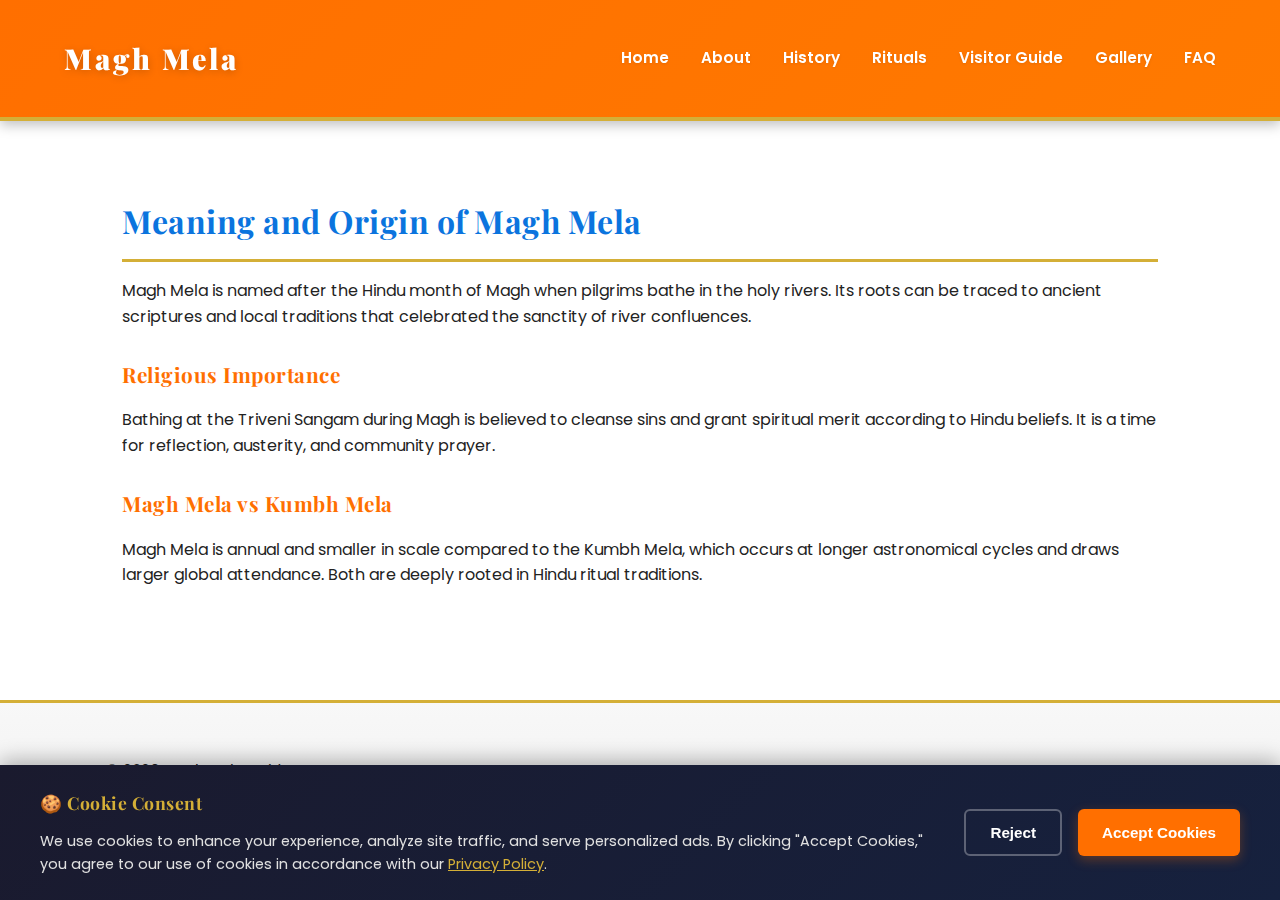
<file: about.html>
<!doctype html>
<html lang="en">
<head>
  <meta charset="utf-8">
  <meta name="viewport" content="width=device-width, initial-scale=1">
  <title>About Magh Mela  Meaning & Significance</title>
  <meta name="description" content="Meaning, origin, and religious importance of Magh Mela in Prayagraj.">
  <link rel="stylesheet" href="css/style.css">
  <!-- Google AdSense -->
  <script async src="https://pagead2.googlesyndication.com/pagead/js/adsbygoogle.js?client=ca-pub-7229253763671133"
     crossorigin="anonymous"></script>
</head>
<body>
  <header class="site-header">
    <div class="container header-inner">
      <h1 class="logo">Magh Mela</h1>
      <nav class="nav" id="nav">
        <a href="index.html">Home</a>
        <a href="about.html">About</a>
        <a href="history.html">History</a>
        <a href="rituals.html">Rituals</a>
        <a href="guide.html">Visitor Guide</a>
        <a href="gallery.html">Gallery</a>
        <a href="faq.html">FAQ</a>
      </nav>
      <button class="nav-toggle" id="nav-toggle" aria-label="Toggle navigation">☰</button>
    </div>
  </header>

  <main class="container">
    <article class="content">
      <h2>Meaning and Origin of Magh Mela</h2>
      <p>Magh Mela is named after the Hindu month of Magh when pilgrims bathe in the holy rivers. Its roots can be traced to ancient scriptures and local traditions that celebrated the sanctity of river confluences.</p>

      <h3>Religious Importance</h3>
      <p>Bathing at the Triveni Sangam during Magh is believed to cleanse sins and grant spiritual merit according to Hindu beliefs. It is a time for reflection, austerity, and community prayer.</p>

      <h3>Magh Mela vs Kumbh Mela</h3>
      <p>Magh Mela is annual and smaller in scale compared to the Kumbh Mela, which occurs at longer astronomical cycles and draws larger global attendance. Both are deeply rooted in Hindu ritual traditions.</p>
    </article>
  </main>

  <footer class="site-footer">
    <div class="container footer-inner">
      <div>© 2026 Magh Mela Guide.</div>
    </div>
  </footer>

  <!-- Cookie Consent Banner -->
  <div id="cookie-banner" class="cookie-banner">
    <div class="cookie-content">
      <div class="cookie-message">
        <h4>🍪 Cookie Consent</h4>
        <p>We use cookies to enhance your experience, analyze site traffic, and serve personalized ads. By clicking "Accept Cookies," you agree to our use of cookies in accordance with our <a href="privacy.html">Privacy Policy</a>.</p>
      </div>
      <div class="cookie-buttons">
        <button id="cookie-reject" class="cookie-btn cookie-reject-btn">Reject</button>
        <button id="cookie-accept" class="cookie-btn cookie-accept-btn">Accept Cookies</button>
      </div>
    </div>
  </div>

  <script src="js/main.js"></script>
</body>
</html>
</file>
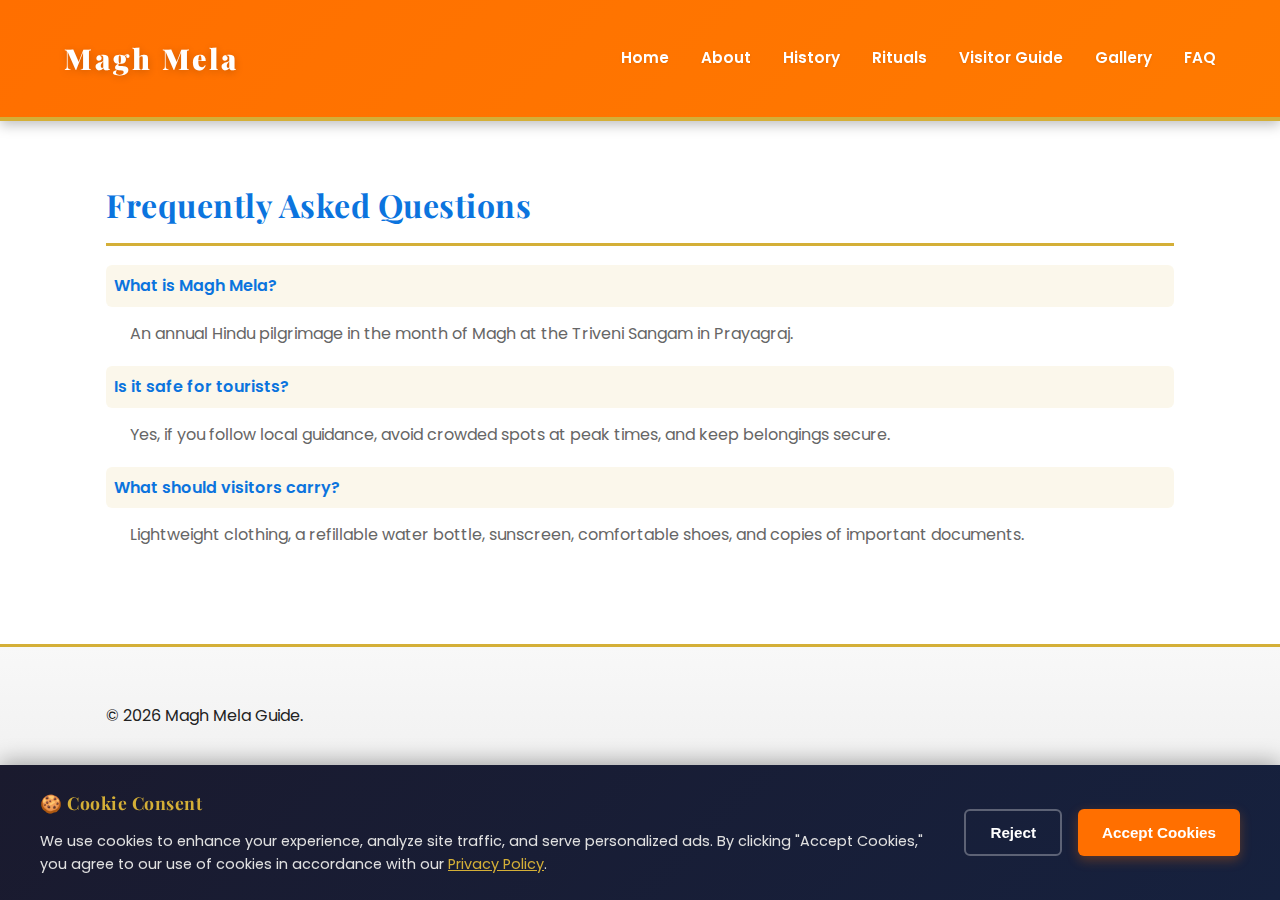
<file: faq.html>
<!doctype html>
<html lang="en">
<head>
  <meta charset="utf-8">
  <meta name="viewport" content="width=device-width, initial-scale=1">
  <title>FAQ  Magh Mela Visitor Questions</title>
  <meta name="description" content="Common questions about Magh Mela, safety, and preparations for visitors.">
  <link rel="stylesheet" href="css/style.css">
  <!-- Google AdSense -->
  <script async src="https://pagead2.googlesyndication.com/pagead/js/adsbygoogle.js?client=ca-pub-7229253763671133"
     crossorigin="anonymous"></script>
</head>
<body>
  <header class="site-header">
    <div class="container header-inner">
      <h1 class="logo">Magh Mela</h1>
      <nav class="nav" id="nav">
        <a href="index.html">Home</a>
        <a href="about.html">About</a>
        <a href="history.html">History</a>
        <a href="rituals.html">Rituals</a>
        <a href="guide.html">Visitor Guide</a>
        <a href="gallery.html">Gallery</a>
        <a href="faq.html">FAQ</a>
      </nav>
      <button class="nav-toggle" id="nav-toggle" aria-label="Toggle navigation">☰</button>
    </div>
  </header>

  <main class="container content">
    <h2>Frequently Asked Questions</h2>
    <dl>
      <dt>What is Magh Mela?</dt>
      <dd>An annual Hindu pilgrimage in the month of Magh at the Triveni Sangam in Prayagraj.</dd>

      <dt>Is it safe for tourists?</dt>
      <dd>Yes, if you follow local guidance, avoid crowded spots at peak times, and keep belongings secure.</dd>

      <dt>What should visitors carry?</dt>
      <dd>Lightweight clothing, a refillable water bottle, sunscreen, comfortable shoes, and copies of important documents.</dd>
    </dl>
  </main>

  <footer class="site-footer">
    <div class="container footer-inner">© 2026 Magh Mela Guide.</div>
  </footer>

  <!-- Cookie Consent Banner -->
  <div id="cookie-banner" class="cookie-banner">
    <div class="cookie-content">
      <div class="cookie-message">
        <h4>🍪 Cookie Consent</h4>
        <p>We use cookies to enhance your experience, analyze site traffic, and serve personalized ads. By clicking "Accept Cookies," you agree to our use of cookies in accordance with our <a href="privacy.html">Privacy Policy</a>.</p>
      </div>
      <div class="cookie-buttons">
        <button id="cookie-reject" class="cookie-btn cookie-reject-btn">Reject</button>
        <button id="cookie-accept" class="cookie-btn cookie-accept-btn">Accept Cookies</button>
      </div>
    </div>
  </div>

  <script src="js/main.js"></script>
</body>
</html>
</file>
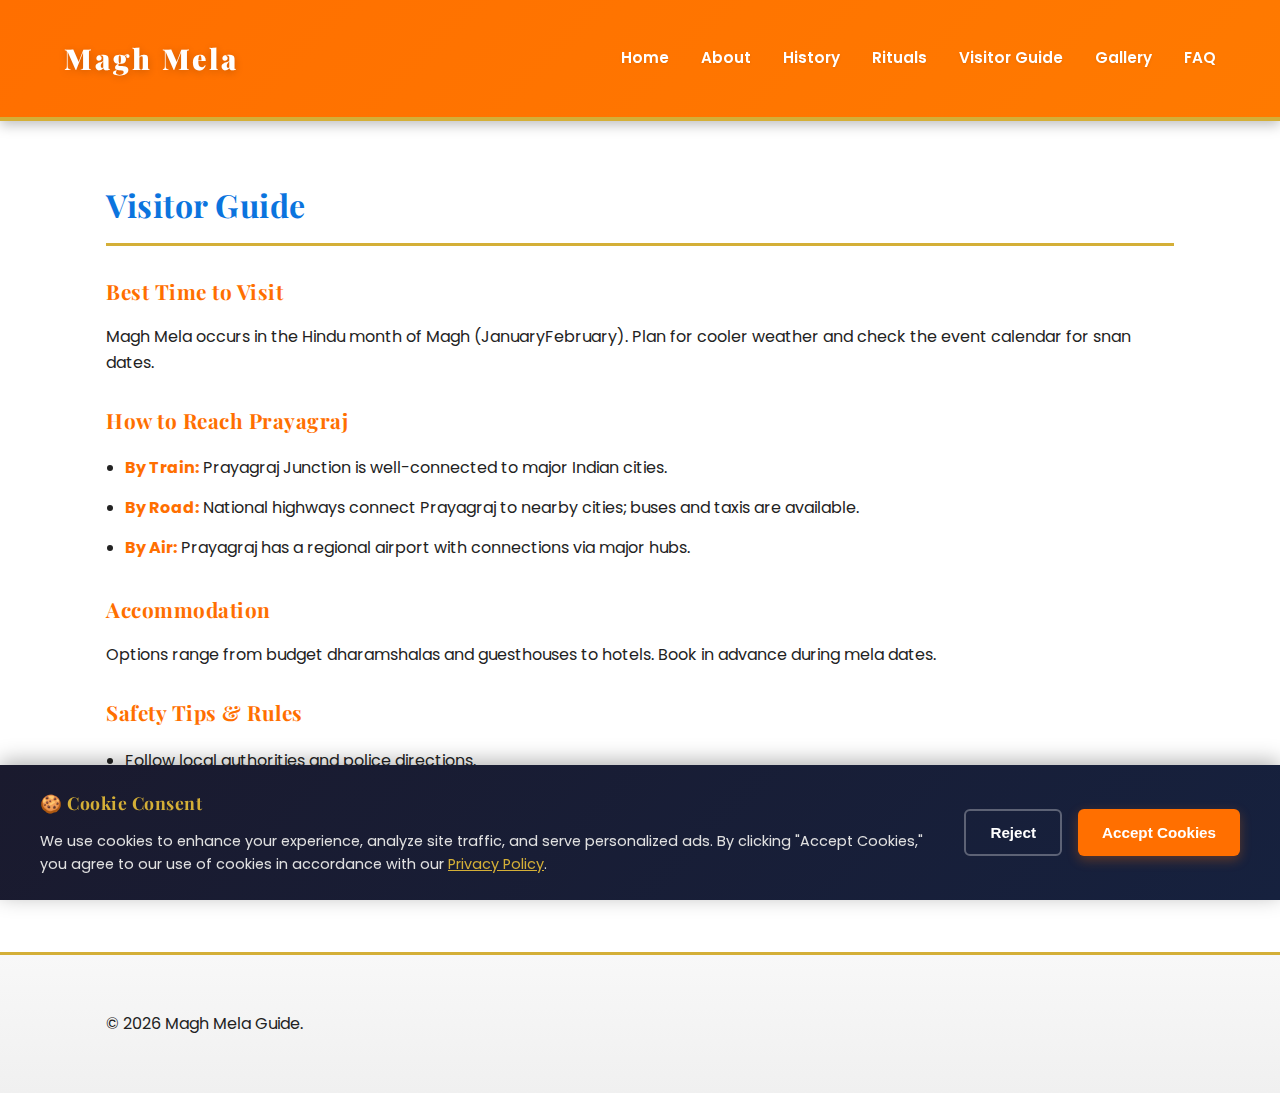
<file: guide.html>
<!doctype html>
<html lang="en">
<head>
  <meta charset="utf-8">
  <meta name="viewport" content="width=device-width, initial-scale=1">
  <title>Visitor Guide  Plan Your Visit</title>
  <meta name="description" content="Best time to visit Magh Mela, how to reach Prayagraj, accommodation, and safety tips.">
  <link rel="stylesheet" href="css/style.css">
  <!-- Google AdSense -->
  <script async src="https://pagead2.googlesyndication.com/pagead/js/adsbygoogle.js?client=ca-pub-xxxxxxxxxxxxxxxx"
     crossorigin="anonymous"></script>
</head>
<body>
  <header class="site-header">
    <div class="container header-inner">
      <h1 class="logo">Magh Mela</h1>
      <nav class="nav" id="nav">
        <a href="index.html">Home</a>
        <a href="about.html">About</a>
        <a href="history.html">History</a>
        <a href="rituals.html">Rituals</a>
        <a href="guide.html">Visitor Guide</a>
        <a href="gallery.html">Gallery</a>
        <a href="faq.html">FAQ</a>
      </nav>
      <button class="nav-toggle" id="nav-toggle" aria-label="Toggle navigation">☰</button>
    </div>
  </header>

  <main class="container content">
    <h2>Visitor Guide</h2>

    <h3>Best Time to Visit</h3>
    <p>Magh Mela occurs in the Hindu month of Magh (January February). Plan for cooler weather and check the event calendar for snan dates.</p>

    <h3>How to Reach Prayagraj</h3>
    <ul>
      <li><strong>By Train:</strong> Prayagraj Junction is well-connected to major Indian cities.</li>
      <li><strong>By Road:</strong> National highways connect Prayagraj to nearby cities; buses and taxis are available.</li>
      <li><strong>By Air:</strong> Prayagraj has a regional airport with connections via major hubs.</li>
    </ul>

    <h3>Accommodation</h3>
    <p>Options range from budget dharamshalas and guesthouses to hotels. Book in advance during mela dates.</p>

    <h3>Safety Tips & Rules</h3>
    <ul>
      <li>Follow local authorities and police directions.</li>
      <li>Keep belongings secure and travel in groups when possible.</li>
      <li>Respect local customs and dress modestly.</li>
    </ul>
  </main>

  <footer class="site-footer">
    <div class="container footer-inner">© 2026 Magh Mela Guide.</div>
  </footer>

  <!-- Cookie Consent Banner -->
  <div id="cookie-banner" class="cookie-banner">
    <div class="cookie-content">
      <div class="cookie-message">
        <h4>🍪 Cookie Consent</h4>
        <p>We use cookies to enhance your experience, analyze site traffic, and serve personalized ads. By clicking "Accept Cookies," you agree to our use of cookies in accordance with our <a href="privacy.html">Privacy Policy</a>.</p>
      </div>
      <div class="cookie-buttons">
        <button id="cookie-reject" class="cookie-btn cookie-reject-btn">Reject</button>
        <button id="cookie-accept" class="cookie-btn cookie-accept-btn">Accept Cookies</button>
      </div>
    </div>
  </div>

  <script src="js/main.js"></script>
</body>
</html>
</file>
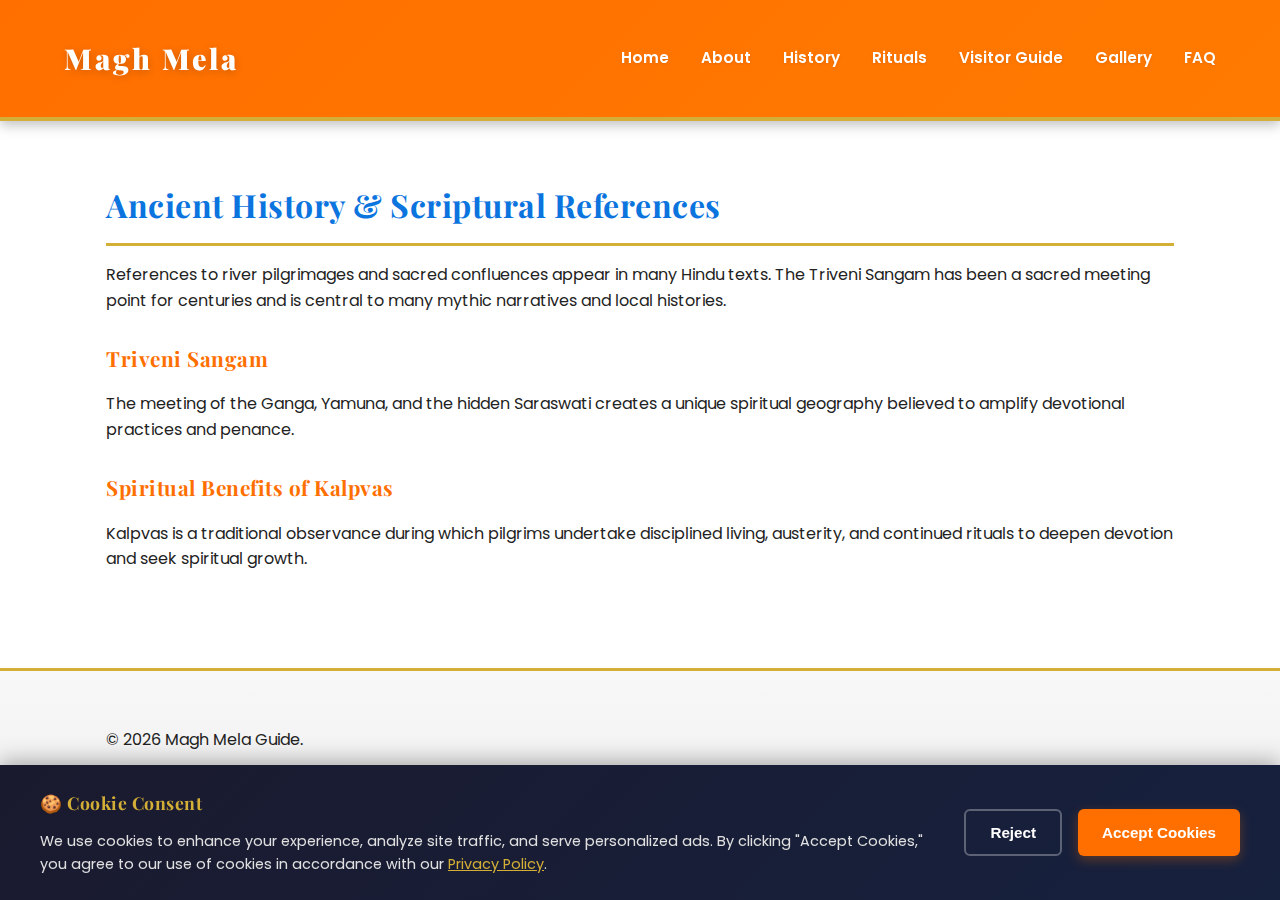
<file: history.html>
<!doctype html>
<html lang="en">
<head>
  <meta charset="utf-8">
  <meta name="viewport" content="width=device-width, initial-scale=1">
  <title>History & Significance  Magh Mela</title>
  <meta name="description" content="Ancient history, scriptural references, and spiritual significance of the Triveni Sangam.">
  <link rel="stylesheet" href="css/style.css">
  <!-- Google AdSense -->
  <script async src="https://pagead2.googlesyndication.com/pagead/js/adsbygoogle.js?client=ca-pub-xxxxxxxxxxxxxxxx"
     crossorigin="anonymous"></script>
</head>
<body>
  <header class="site-header">
    <div class="container header-inner">
      <h1 class="logo">Magh Mela</h1>
      <nav class="nav" id="nav">
        <a href="index.html">Home</a>
        <a href="about.html">About</a>
        <a href="history.html">History</a>
        <a href="rituals.html">Rituals</a>
        <a href="guide.html">Visitor Guide</a>
        <a href="gallery.html">Gallery</a>
        <a href="faq.html">FAQ</a>
      </nav>
      <button class="nav-toggle" id="nav-toggle" aria-label="Toggle navigation">☰</button>
    </div>
  </header>

  <main class="container content">
    <h2>Ancient History & Scriptural References</h2>
    <p>References to river pilgrimages and sacred confluences appear in many Hindu texts. The Triveni Sangam has been a sacred meeting point for centuries and is central to many mythic narratives and local histories.</p>

    <h3>Triveni Sangam</h3>
    <p>The meeting of the Ganga, Yamuna, and the hidden Saraswati creates a unique spiritual geography believed to amplify devotional practices and penance.</p>

    <h3>Spiritual Benefits of Kalpvas</h3>
    <p>Kalpvas is a traditional observance during which pilgrims undertake disciplined living, austerity, and continued rituals to deepen devotion and seek spiritual growth.</p>
  </main>

  <footer class="site-footer">
    <div class="container footer-inner">© 2026 Magh Mela Guide.</div>
  </footer>

  <!-- Cookie Consent Banner -->
  <div id="cookie-banner" class="cookie-banner">
    <div class="cookie-content">
      <div class="cookie-message">
        <h4>🍪 Cookie Consent</h4>
        <p>We use cookies to enhance your experience, analyze site traffic, and serve personalized ads. By clicking "Accept Cookies," you agree to our use of cookies in accordance with our <a href="privacy.html">Privacy Policy</a>.</p>
      </div>
      <div class="cookie-buttons">
        <button id="cookie-reject" class="cookie-btn cookie-reject-btn">Reject</button>
        <button id="cookie-accept" class="cookie-btn cookie-accept-btn">Accept Cookies</button>
      </div>
    </div>
  </div>

  <script src="js/main.js"></script>
</body>
</html>
</file>
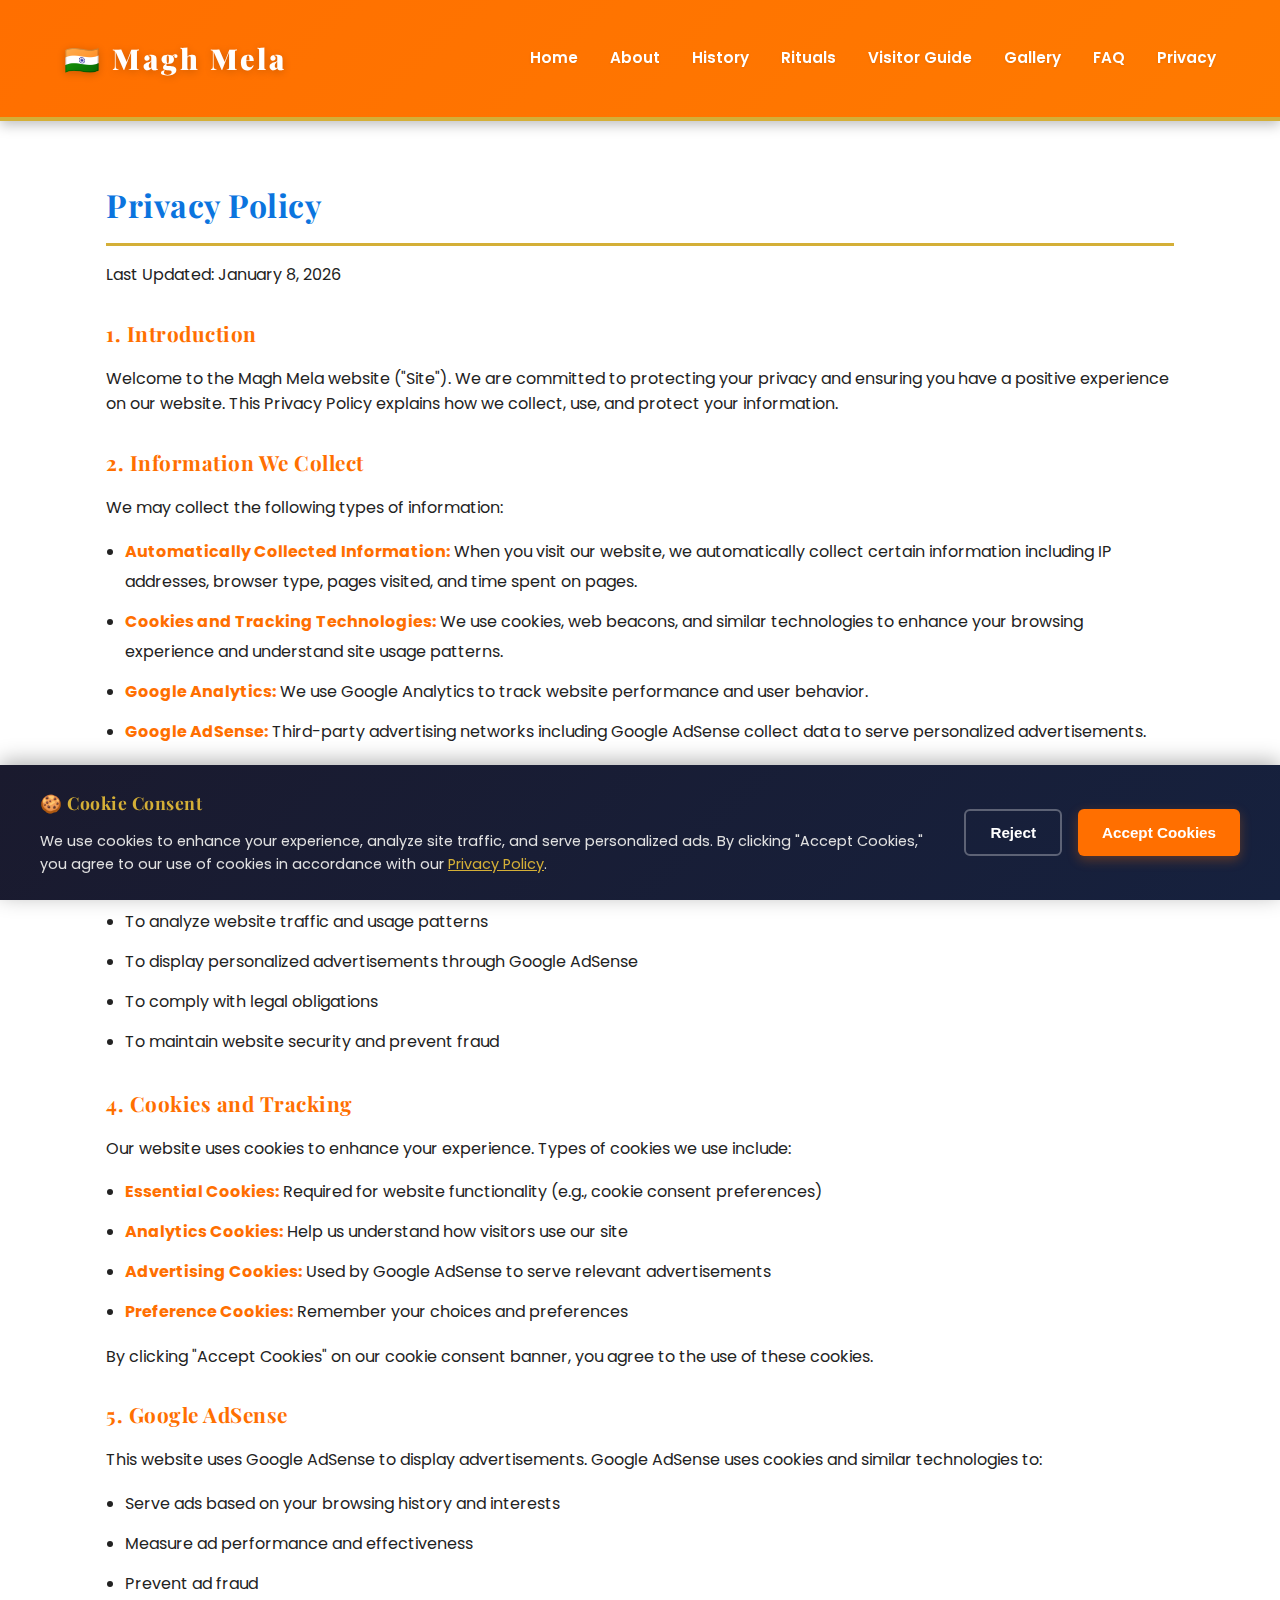
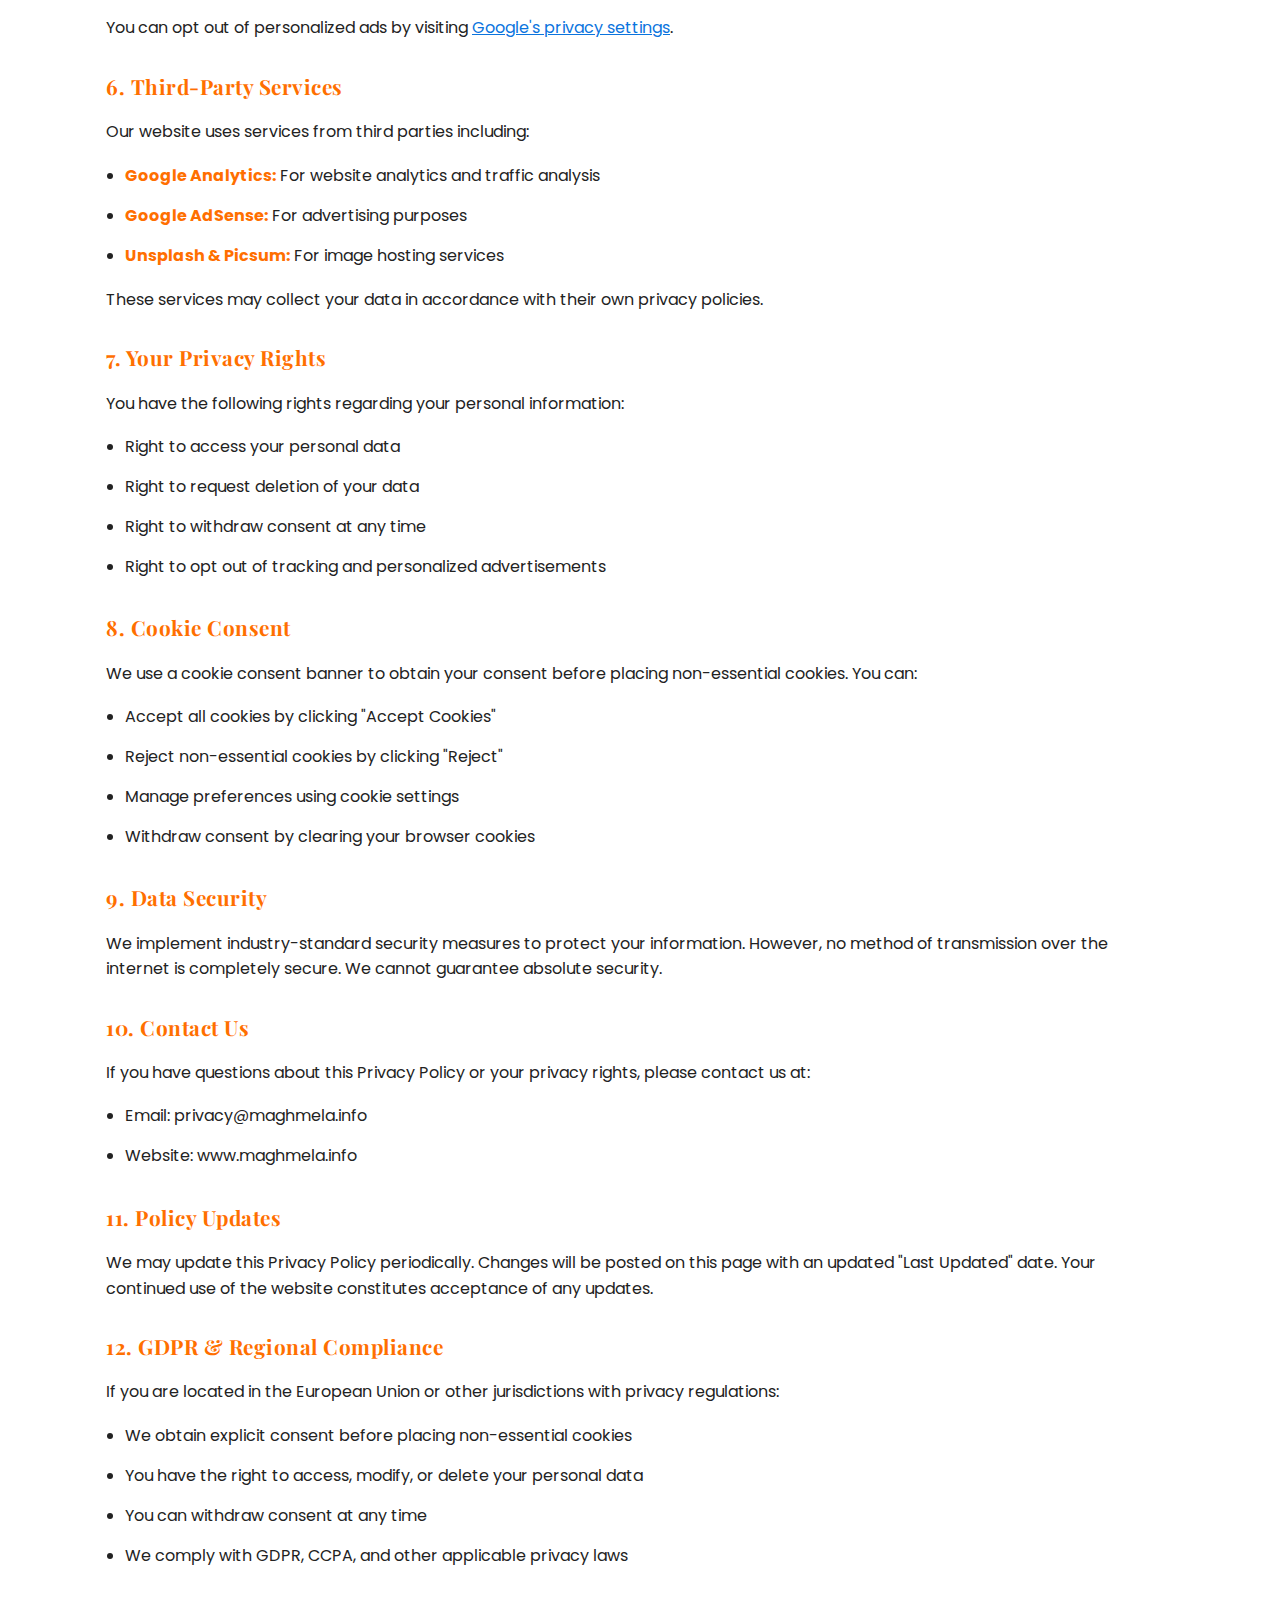
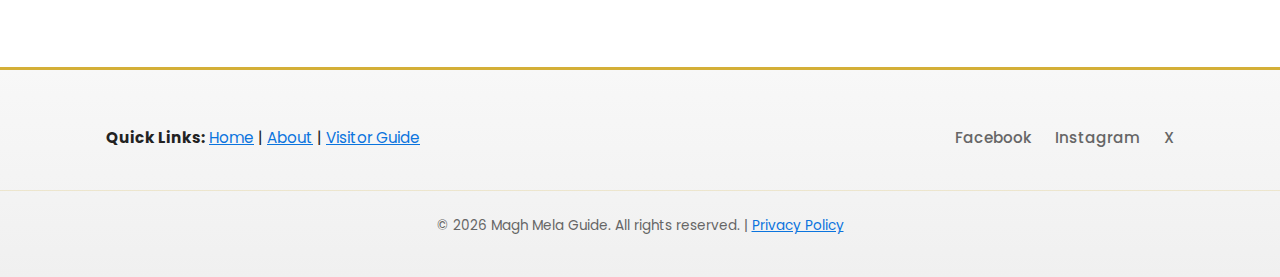
<file: privacy.html>
<!doctype html>
<html lang="en">
<head>
  <meta charset="utf-8">
  <meta name="viewport" content="width=device-width, initial-scale=1">
  <title>Privacy Policy  Magh Mela</title>
  <meta name="description" content="Privacy policy and data protection information for Magh Mela website.">
  <link rel="stylesheet" href="css/style.css">
  <!-- Google AdSense -->
  <script async src="https://pagead2.googlesyndication.com/pagead/js/adsbygoogle.js?client=ca-pub-xxxxxxxxxxxxxxxx"
     crossorigin="anonymous"></script>
</head>
<body>
  <header class="site-header">
    <div class="container header-inner">
      <h1 class="logo">🇮🇳 Magh Mela</h1>
      <nav class="nav" id="nav">
        <a href="index.html">Home</a>
        <a href="about.html">About</a>
        <a href="history.html">History</a>
        <a href="rituals.html">Rituals</a>
        <a href="guide.html">Visitor Guide</a>
        <a href="gallery.html">Gallery</a>
        <a href="faq.html">FAQ</a>
        <a href="privacy.html">Privacy</a>
      </nav>
      <button class="nav-toggle" id="nav-toggle" aria-label="Toggle navigation">☰</button>
    </div>
  </header>

  <main class="container content">
    <h2>Privacy Policy</h2>
    <p>Last Updated: January 8, 2026</p>

    <h3>1. Introduction</h3>
    <p>Welcome to the Magh Mela website ("Site"). We are committed to protecting your privacy and ensuring you have a positive experience on our website. This Privacy Policy explains how we collect, use, and protect your information.</p>

    <h3>2. Information We Collect</h3>
    <p>We may collect the following types of information:</p>
    <ul>
      <li><strong>Automatically Collected Information:</strong> When you visit our website, we automatically collect certain information including IP addresses, browser type, pages visited, and time spent on pages.</li>
      <li><strong>Cookies and Tracking Technologies:</strong> We use cookies, web beacons, and similar technologies to enhance your browsing experience and understand site usage patterns.</li>
      <li><strong>Google Analytics:</strong> We use Google Analytics to track website performance and user behavior.</li>
      <li><strong>Google AdSense:</strong> Third-party advertising networks including Google AdSense collect data to serve personalized advertisements.</li>
    </ul>

    <h3>3. How We Use Your Information</h3>
    <p>We use collected information for the following purposes:</p>
    <ul>
      <li>To improve website functionality and user experience</li>
      <li>To analyze website traffic and usage patterns</li>
      <li>To display personalized advertisements through Google AdSense</li>
      <li>To comply with legal obligations</li>
      <li>To maintain website security and prevent fraud</li>
    </ul>

    <h3>4. Cookies and Tracking</h3>
    <p>Our website uses cookies to enhance your experience. Types of cookies we use include:</p>
    <ul>
      <li><strong>Essential Cookies:</strong> Required for website functionality (e.g., cookie consent preferences)</li>
      <li><strong>Analytics Cookies:</strong> Help us understand how visitors use our site</li>
      <li><strong>Advertising Cookies:</strong> Used by Google AdSense to serve relevant advertisements</li>
      <li><strong>Preference Cookies:</strong> Remember your choices and preferences</li>
    </ul>
    <p>By clicking "Accept Cookies" on our cookie consent banner, you agree to the use of these cookies.</p>

    <h3>5. Google AdSense</h3>
    <p>This website uses Google AdSense to display advertisements. Google AdSense uses cookies and similar technologies to:</p>
    <ul>
      <li>Serve ads based on your browsing history and interests</li>
      <li>Measure ad performance and effectiveness</li>
      <li>Prevent ad fraud</li>
    </ul>
    <p>You can opt out of personalized ads by visiting <a href="https://myaccount.google.com/data-and-privacy" target="_blank">Google's privacy settings</a>.</p>

    <h3>6. Third-Party Services</h3>
    <p>Our website uses services from third parties including:</p>
    <ul>
      <li><strong>Google Analytics:</strong> For website analytics and traffic analysis</li>
      <li><strong>Google AdSense:</strong> For advertising purposes</li>
      <li><strong>Unsplash & Picsum:</strong> For image hosting services</li>
    </ul>
    <p>These services may collect your data in accordance with their own privacy policies.</p>

    <h3>7. Your Privacy Rights</h3>
    <p>You have the following rights regarding your personal information:</p>
    <ul>
      <li>Right to access your personal data</li>
      <li>Right to request deletion of your data</li>
      <li>Right to withdraw consent at any time</li>
      <li>Right to opt out of tracking and personalized advertisements</li>
    </ul>

    <h3>8. Cookie Consent</h3>
    <p>We use a cookie consent banner to obtain your consent before placing non-essential cookies. You can:</p>
    <ul>
      <li>Accept all cookies by clicking "Accept Cookies"</li>
      <li>Reject non-essential cookies by clicking "Reject"</li>
      <li>Manage preferences using cookie settings</li>
      <li>Withdraw consent by clearing your browser cookies</li>
    </ul>

    <h3>9. Data Security</h3>
    <p>We implement industry-standard security measures to protect your information. However, no method of transmission over the internet is completely secure. We cannot guarantee absolute security.</p>

    <h3>10. Contact Us</h3>
    <p>If you have questions about this Privacy Policy or your privacy rights, please contact us at:</p>
    <ul>
      <li>Email: privacy@maghmela.info</li>
      <li>Website: www.maghmela.info</li>
    </ul>

    <h3>11. Policy Updates</h3>
    <p>We may update this Privacy Policy periodically. Changes will be posted on this page with an updated "Last Updated" date. Your continued use of the website constitutes acceptance of any updates.</p>

    <h3>12. GDPR & Regional Compliance</h3>
    <p>If you are located in the European Union or other jurisdictions with privacy regulations:</p>
    <ul>
      <li>We obtain explicit consent before placing non-essential cookies</li>
      <li>You have the right to access, modify, or delete your personal data</li>
      <li>You can withdraw consent at any time</li>
      <li>We comply with GDPR, CCPA, and other applicable privacy laws</li>
    </ul>

  </main>

  <footer class="site-footer">
    <div class="container footer-inner">
      <div>
        <strong>Quick Links:</strong>
        <a href="index.html">Home</a> |
        <a href="about.html">About</a> |
        <a href="guide.html">Visitor Guide</a>
      </div>
      <div class="socials">
        <a href="#" aria-label="facebook">Facebook</a>
        <a href="#" aria-label="instagram">Instagram</a>
        <a href="#" aria-label="x">X</a>
      </div>
    </div>
    <div class="copyright">© 2026 Magh Mela Guide. All rights reserved. | <a href="privacy.html">Privacy Policy</a></div>
  </footer>

  </footer>

  <!-- Cookie Consent Banner -->
  <div id="cookie-banner" class="cookie-banner">
    <div class="cookie-content">
      <div class="cookie-message">
        <h4>🍪 Cookie Consent</h4>
        <p>We use cookies to enhance your experience, analyze site traffic, and serve personalized ads. By clicking "Accept Cookies," you agree to our use of cookies in accordance with our <a href="privacy.html">Privacy Policy</a>.</p>
      </div>
      <div class="cookie-buttons">
        <button id="cookie-reject" class="cookie-btn cookie-reject-btn">Reject</button>
        <button id="cookie-accept" class="cookie-btn cookie-accept-btn">Accept Cookies</button>
      </div>
    </div>
  </div>

  <script src="js/main.js"></script>
</body>
</html>
</file>
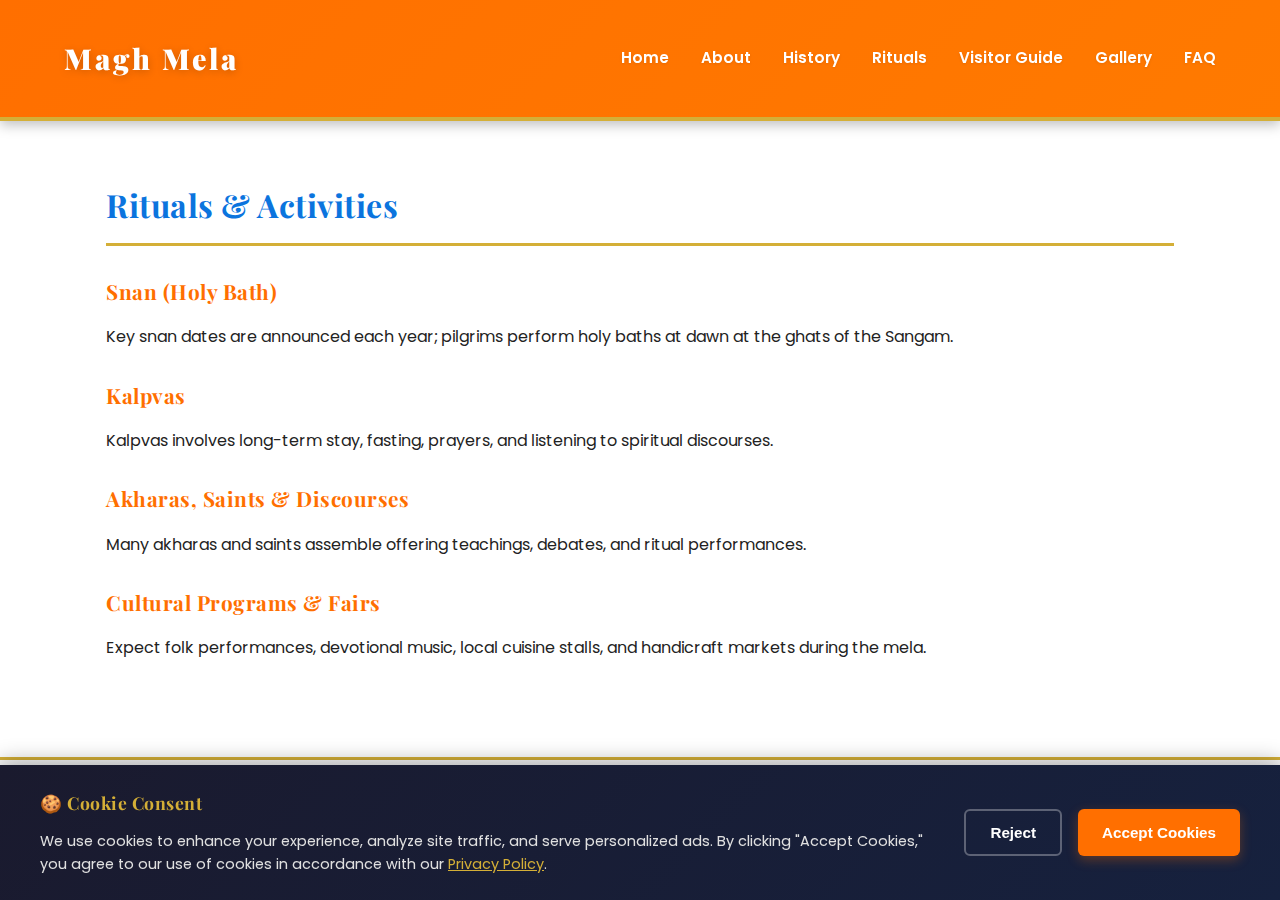
<file: rituals.html>
<!doctype html>
<html lang="en">
<head>
  <meta charset="utf-8">
  <meta name="viewport" content="width=device-width, initial-scale=1">
  <title>Rituals & Activities  Magh Mela</title>
  <meta name="description" content="Snan dates, Kalpvas traditions, akharas, and cultural activities at Magh Mela.">
  <link rel="stylesheet" href="css/style.css">
  <!-- Google AdSense -->
  <script async src="https://pagead2.googlesyndication.com/pagead/js/adsbygoogle.js?client=ca-pub-7229253763671133"
     crossorigin="anonymous"></script>
</head>
<body>
  <header class="site-header">
    <div class="container header-inner">
      <h1 class="logo">Magh Mela</h1>
      <nav class="nav" id="nav">
        <a href="index.html">Home</a>
        <a href="about.html">About</a>
        <a href="history.html">History</a>
        <a href="rituals.html">Rituals</a>
        <a href="guide.html">Visitor Guide</a>
        <a href="gallery.html">Gallery</a>
        <a href="faq.html">FAQ</a>
      </nav>
      <button class="nav-toggle" id="nav-toggle" aria-label="Toggle navigation">☰</button>
    </div>
  </header>

  <main class="container content">
    <h2>Rituals & Activities</h2>

    <h3>Snan (Holy Bath)</h3>
    <p>Key snan dates are announced each year; pilgrims perform holy baths at dawn at the ghats of the Sangam.</p>

    <h3>Kalpvas</h3>
    <p>Kalpvas involves long-term stay, fasting, prayers, and listening to spiritual discourses.</p>

    <h3>Akharas, Saints & Discourses</h3>
    <p>Many akharas and saints assemble offering teachings, debates, and ritual performances.</p>

    <h3>Cultural Programs & Fairs</h3>
    <p>Expect folk performances, devotional music, local cuisine stalls, and handicraft markets during the mela.</p>
  </main>

  <footer class="site-footer">
    <div class="container footer-inner">© 2026 Magh Mela Guide.</div>
  </footer>

  <!-- Cookie Consent Banner -->
  <div id="cookie-banner" class="cookie-banner">
    <div class="cookie-content">
      <div class="cookie-message">
        <h4>🍪 Cookie Consent</h4>
        <p>We use cookies to enhance your experience, analyze site traffic, and serve personalized ads. By clicking "Accept Cookies," you agree to our use of cookies in accordance with our <a href="privacy.html">Privacy Policy</a>.</p>
      </div>
      <div class="cookie-buttons">
        <button id="cookie-reject" class="cookie-btn cookie-reject-btn">Reject</button>
        <button id="cookie-accept" class="cookie-btn cookie-accept-btn">Accept Cookies</button>
      </div>
    </div>
  </div>

  <script src="js/main.js"></script>
</body>
</html>
</file>
<file: css/style.css>
/* Magh Mela - Responsive, cultural theme with visual polish
   Colors: saffron (#FF6F00), white, blue (#0B74DE), gold (#D4AF37)
   Enhanced typography, icons, animations, and spiritual aesthetics.
*/
@import url('https://fonts.googleapis.com/css2?family=Playfair+Display:wght@600;700;800&family=Poppins:wght@400;500;600;700&display=swap');
@import url('https://cdnjs.cloudflare.com/ajax/libs/font-awesome/6.4.0/css/all.min.css');

:root{
  --saffron:#FF6F00;
  --blue:#0B74DE;
  --gold:#D4AF37;
  --bg:#ffffff;
  --text:#222;
  --muted:#666;
  --max-width:1100px;
  --shadow-sm:0 2px 8px rgba(0,0,0,0.08);
  --shadow-md:0 8px 24px rgba(0,0,0,0.12);
  --shadow-lg:0 12px 48px rgba(0,0,0,0.16);
  --transition:all 300ms cubic-bezier(0.25, 0.46, 0.45, 0.94);
}

*{box-sizing:border-box}
html,body{
  height:100%;
  margin:0;
  font-family:'Poppins', system-ui, -apple-system, sans-serif;
  color:var(--text);
  background:var(--bg);
  line-height:1.6;
}

h1,h2,h3,h4,h5,h6{
  font-family:'Playfair Display', serif;
  font-weight:700;
  letter-spacing:0.5px;
}
.container{
  max-width:var(--max-width);
  margin:0 auto;
  padding:1rem;
}

.site-header{
  background:linear-gradient(135deg,var(--saffron),#ff7a00);
  color:#fff;
  position:sticky;
  top:0;
  z-index:50;
  box-shadow:0 4px 12px rgba(0,0,0,0.25);
  border-bottom:4px solid var(--gold);
  backdrop-filter:blur(10px);
}

.header-inner{
  display:flex;
  align-items:center;
  justify-content:space-between;
  padding:1rem 1.5rem;
  max-width:1200px;
  margin:0 auto;
}

.logo{
  font-weight:900;
  letter-spacing:3px;
  font-family:'Playfair Display', serif;
  font-size:1.8rem;
  text-shadow:0 2px 8px rgba(0,0,0,0.2);
  white-space:nowrap;
  display:flex;
  align-items:center;
  gap:0.5rem;
}

.nav{
  display:flex;
  gap:2rem;
}

.nav a{
  color:#fff;
  text-decoration:none;
  padding:0.6rem 0;
  border-radius:4px;
  transition:var(--transition);
  position:relative;
  font-weight:600;
  font-size:0.95rem;
  text-shadow:0 1px 3px rgba(0,0,0,0.1);
}

.nav a::after{
  content:'';
  position:absolute;
  bottom:-8px;
  left:0;
  width:0;
  height:3px;
  background:#fff;
  transition:width 300ms ease;
  border-radius:2px;
}

.nav a:hover{
  transform:translateY(-2px);
}

.nav a:hover::after{
  width:100%;
}

.nav-toggle{
  display:none;
  background:transparent;
  border:0;
  color:#fff;
  font-size:1.8rem;
  cursor:pointer;
  transition:var(--transition);
  text-shadow:0 2px 6px rgba(0,0,0,0.2);
}

.nav-toggle:hover{
  transform:scale(1.15) rotate(90deg);
}

/* Hero Section */
.hero{
  position:relative;
  display:flex;
  align-items:center;
  color:#fff;
  overflow:hidden;
}

.hero-img{
  width:100%;
  height:50vh;
  object-fit:cover;
  filter:brightness(0.6);
  animation:heroZoom 8s ease forwards;
}

@keyframes heroZoom {
  from { transform:scale(1); }
  to { transform:scale(1.05); }
}

.hero-content{
  position:absolute;
  left:1rem;
  bottom:2rem;
  max-width:720px;
  animation:fadeInUp 800ms ease 200ms forwards;
  opacity:0;
}

.hero h2{
  font-size:clamp(1.6rem,3vw,2.6rem);
  margin:0;
  line-height:1.2;
  text-shadow:0 2px 10px rgba(0,0,0,0.3);
}

.lead{
  font-size:1.05rem;
  margin-top:0.8rem;
  color:rgba(255,255,255,0.95);
  line-height:1.8;
  max-width:600px;
  text-shadow:0 1px 4px rgba(0,0,0,0.2);
}

.cta{
  margin-top:1.5rem;
  display:flex;
  gap:0.8rem;
  flex-wrap:wrap;
}

.btn{
  padding:0.8rem 1.8rem;
  border-radius:8px;
  text-decoration:none;
  font-weight:600;
  display:inline-flex;
  align-items:center;
  gap:0.6rem;
  transition:var(--transition);
  border:none;
  cursor:pointer;
  box-shadow:0 4px 15px rgba(0,0,0,0.1);
}

.btn-primary{
  background:var(--gold);
  color:#222;
  box-shadow:0 4px 15px rgba(212,175,55,0.3);
}

.btn-primary:hover{
  transform:translateY(-2px);
  box-shadow:0 6px 25px rgba(212,175,55,0.4);
}

.btn-outline{
  background:transparent;
  border:2px solid rgba(255,255,255,0.9);
  color:#fff;
}

.btn-outline:hover{
  background:rgba(255,255,255,0.1);
  transform:translateY(-2px);
  border-color:#fff;
}

/* Intro Section */
.intro{
  text-align:center;
  padding:2rem 1rem;
  background:linear-gradient(135deg,rgba(255,111,0,0.03),rgba(13,116,222,0.03));
  border-radius:12px;
  margin:1rem 0;
  border-left:4px solid var(--saffron);
}

.intro h3{
  color:var(--blue);
  font-size:1.6rem;
  margin-bottom:1rem;
}

/* Timer Section */
.timer-section{
  text-align:center;
  padding:2rem 1rem;
  background:linear-gradient(135deg,rgba(13,116,222,0.05),rgba(212,175,55,0.08));
  border-radius:12px;
  margin:2rem 0;
  border:2px solid rgba(212,175,55,0.3);
}

.timer-section h3{
  color:var(--saffron);
  font-size:1.8rem;
  margin-bottom:1.5rem;
  text-transform:uppercase;
  letter-spacing:1px;
}

.countdown-timer{
  display:grid;
  grid-template-columns:repeat(auto-fit,minmax(100px,1fr));
  gap:1rem;
  margin-top:1rem;
}

.timer-box{
  background:linear-gradient(135deg,#fff,#fafafa);
  padding:1.5rem 1rem;
  border-radius:10px;
  box-shadow:var(--shadow-md);
  border:2px solid rgba(212,175,55,0.2);
  transition:var(--transition);
}

.timer-box:hover{
  transform:translateY(-4px);
  box-shadow:var(--shadow-lg);
  border-color:var(--saffron);
}

.timer-value{
  font-size:2.5rem;
  font-weight:800;
  color:var(--saffron);
  font-family:'Playfair Display', serif;
  line-height:1;
}

.timer-label{
  font-size:0.9rem;
  color:var(--muted);
  margin-top:0.8rem;
  text-transform:uppercase;
  letter-spacing:0.5px;
  font-weight:600;
}

/* Ad Container */
.ad-container{
  margin:2rem 0;
  padding:1rem;
  background:#f9f9f9;
  border-radius:12px;
  border:1px solid rgba(212,175,55,0.2);
  text-align:center;
  min-height:250px;
  display:flex;
  align-items:center;
  justify-content:center;
}

.ad-container ins{
  display:inline-block;
  margin:0 auto;
}

/* Cards & Highlights */
.highlights{
  display:grid;
  grid-template-columns:repeat(auto-fit,minmax(240px,1fr));
  gap:1.5rem;
  margin:2rem 0;
}

.card{
  background:#fff;
  border-radius:12px;
  padding:1.5rem;
  box-shadow:var(--shadow-sm);
  border-left:4px solid var(--saffron);
  transition:var(--transition);
  position:relative;
  overflow:hidden;
}

.card::before{
  content:'';
  position:absolute;
  top:0;
  left:0;
  width:100%;
  height:3px;
  background:linear-gradient(90deg,var(--saffron),var(--gold));
  border-radius:12px 12px 0 0;
}

.card:hover{
  transform:translateY(-6px);
  box-shadow:var(--shadow-lg);
}

.card h4{
  color:var(--saffron);
  font-size:1.2rem;
  margin-top:0.5rem;
  margin-bottom:0.5rem;
}

.card p{
  color:var(--muted);
  line-height:1.7;
}

/* Quick Links */
.quick-links{
  margin:2rem 0;
}

.quick-links h3{
  text-align:center;
  color:var(--blue);
  font-size:1.5rem;
  margin-bottom:1.5rem;
}

.quick-links .links-grid{
  display:grid;
  grid-template-columns:repeat(auto-fit,minmax(180px,1fr));
  gap:1rem;
}

.card-link{
  display:block;
  padding:1.2rem 1rem;
  border-radius:10px;
  background:linear-gradient(135deg,#fafafa,#fff);
  text-decoration:none;
  color:var(--text);
  box-shadow:var(--shadow-sm);
  transition:var(--transition);
  text-align:center;
  font-weight:500;
  border:1px solid rgba(212,175,55,0.2);
  position:relative;
}

.card-link::after{
  content:'→';
  display:block;
  margin-top:0.5rem;
  opacity:0;
  transform:translateX(-5px);
  transition:var(--transition);
}

.card-link:hover{
  background:linear-gradient(135deg,#fff,#fafafa);
  color:var(--saffron);
  box-shadow:var(--shadow-md);
  transform:translateY(-3px);
  border-color:var(--saffron);
}

.card-link:hover::after{
  opacity:1;
  transform:translateX(0);
}

/* Content Pages */
.content{
  padding:2rem 1rem;
}

.content h2{
  color:var(--blue);
  font-size:2rem;
  margin-bottom:1rem;
  padding-bottom:0.8rem;
  border-bottom:3px solid var(--gold);
  position:relative;
}

.content h3{
  color:var(--saffron);
  font-size:1.3rem;
  margin-top:1.8rem;
  margin-bottom:0.8rem;
}

.content ul,
.content ol{
  line-height:1.9;
  color:var(--text);
}

.content li{
  margin:0.6rem 0;
}

.content strong{
  color:var(--saffron);
}

/* FAQ */
dl{
  margin:1rem 0;
}

dl dt{
  font-weight:600;
  color:var(--blue);
  margin-top:1.2rem;
  padding:0.5rem;
  background:rgba(212,175,55,0.1);
  border-radius:6px;
}

dl dd{
  margin:0.8rem 0 1rem 1.5rem;
  color:var(--muted);
  line-height:1.7;
}

/* Gallery */
.gallery-grid{
  display:grid;
  grid-template-columns:repeat(auto-fit,minmax(220px,1fr));
  gap:1.2rem;
}

.gallery-grid figure{
  margin:0;
  cursor:pointer;
  position:relative;
  overflow:hidden;
  border-radius:10px;
}

.gallery-grid img{
  width:100%;
  height:220px;
  object-fit:cover;
  border-radius:10px;
  box-shadow:var(--shadow-sm);
  transition:all 400ms ease;
  display:block;
}

.gallery-grid figure:hover img{
  transform:scale(1.08);
  box-shadow:var(--shadow-lg);
}

.gallery-grid figcaption{
  font-size:0.95rem;
  margin-top:0.7rem;
  color:var(--muted);
  font-weight:500;
}

/* Footer */
.site-footer{
  background:linear-gradient(180deg,#f8f8f8,#f0f0f0);
  padding:2.5rem 0;
  margin-top:3rem;
  border-top:3px solid var(--gold);
}

.footer-inner{
  display:flex;
  justify-content:space-between;
  align-items:center;
  gap:2rem;
  flex-wrap:wrap;
}

.footer-inner div{
  font-size:0.95rem;
  color:var(--text);
}

.socials{
  display:flex;
  gap:1.5rem;
}

.socials a{
  color:var(--muted);
  text-decoration:none;
  transition:var(--transition);
  display:inline-flex;
  align-items:center;
  gap:0.4rem;
  font-weight:500;
}

.socials a:hover{
  color:var(--saffron);
  transform:translateY(-2px);
}

.copyright{
  text-align:center;
  font-size:0.85rem;
  color:var(--muted);
  margin-top:1.5rem;
  padding-top:1.5rem;
  border-top:1px solid rgba(212,175,55,0.2);
}

/* Responsive nav */
@media (max-width:800px){
  .nav{display:none;position:absolute;left:0;right:0;top:60px;background:linear-gradient(135deg,var(--saffron),#fb8c00);flex-direction:column;padding:1rem}
  .nav.open{display:flex}
  .nav-toggle{display:inline-block}
}

/* Subtle reveal animation */
.fade-in{
  opacity:0;
  transform:translateY(15px);
  transition:opacity 700ms ease, transform 700ms ease;
}

.fade-in.visible{
  opacity:1;
  transform:none;
}

@keyframes fadeInUp{
  from{
    opacity:0;
    transform:translateY(30px);
  }
  to{
    opacity:1;
    transform:translateY(0);
  }
}

@keyframes float {
  0%, 100% { transform:translateY(0px); }
  50% { transform:translateY(-8px); }
}

.float-animation{
  animation:float 3s ease-in-out infinite;
}

/* Utility */
ul,ol{padding-left:1.2rem}
a{color:var(--blue);transition:color 300ms ease}
a:hover{color:var(--saffron)}

/* Make images accessible and responsive */
img{max-width:100%;height:auto;display:block}

/* Divider */
.divider{
  height:2px;
  background:linear-gradient(90deg,transparent,var(--gold),transparent);
  margin:2rem 0;
}

/* Icon spacing */
.icon-text{
  display:flex;
  align-items:center;
  gap:0.6rem;
}

/* Mobile responsive updates */
@media (max-width:600px){
  .header-inner{
    padding:0.8rem 1rem;
  }

  .logo{
    font-size:1.3rem;
    letter-spacing:1px;
  }

  .nav{
    display:none;position:absolute;left:0;right:0;top:70px;background:linear-gradient(135deg,var(--saffron),#ff7a00);flex-direction:column;padding:1.5rem 1rem;gap:0.8rem;border-bottom:3px solid var(--gold);}
  .nav.open{display:flex}
  .nav a{
    font-size:1rem;
    padding:0.8rem 0;
  }
  .nav-toggle{display:inline-block}

  .footer-inner{
    flex-direction:column;
    text-align:center;
  }

  .hero h2{
    font-size:1.6rem;
  }

  .lead{
    font-size:0.95rem;
  }

  .cta{
    flex-direction:column;
    gap:0.5rem;
  }

  .btn{
    width:100%;
    justify-content:center;
    padding:0.7rem 1.4rem;
  }

  .highlights{
    grid-template-columns:1fr;
  }

  .content h2{
    font-size:1.6rem;
  }

  .content h3{
    font-size:1.15rem;
  }

  .countdown-timer{
    grid-template-columns:repeat(2,1fr);
    gap:0.8rem;
  }

  .timer-value{
    font-size:2rem;
  }

  .timer-label{
    font-size:0.8rem;
  }

  .header-inner{
    padding:0.6rem 0.5rem;
  }

  .logo{
    font-size:1.1rem;
  }

  .quick-links .links-grid{
    grid-template-columns:repeat(2,1fr);
  }

  .gallery-grid{
    grid-template-columns:repeat(2,1fr);
  }
}

@media (max-width:480px){
  .hero-content{
    left:0.5rem;
    bottom:1rem;
  }

  .hero h2{
    font-size:1.3rem;
  }

  .lead{
    font-size:0.9rem;
  }

  .quick-links .links-grid{
    grid-template-columns:1fr;
  }

  .gallery-grid{
    grid-template-columns:1fr;
  }

  .header-inner{
    padding:0.5rem;
  }

  .nav{
    gap:0.5rem;
  }
}

/* Cookie Consent Banner */
.cookie-banner{
  position:fixed;
  bottom:0;
  left:0;
  right:0;
  background:linear-gradient(135deg,#1a1a2e,#16213e);
  color:#fff;
  padding:1.5rem;
  z-index:1000;
  box-shadow:0 -4px 20px rgba(0,0,0,0.3);
  display:block;
}

.cookie-banner.hidden{
  display:none;
}

.cookie-content{
  max-width:1200px;
  margin:0 auto;
  display:flex;
  justify-content:space-between;
  align-items:center;
  gap:2rem;
  flex-wrap:wrap;
}

.cookie-message{
  flex:1;
  min-width:250px;
}

.cookie-message h4{
  margin:0 0 0.8rem 0;
  font-size:1.1rem;
  color:var(--gold);
}

.cookie-message p{
  margin:0;
  font-size:0.9rem;
  line-height:1.6;
  color:#e0e0e0;
}

.cookie-message a{
  color:var(--gold);
  text-decoration:underline;
}

.cookie-message a:hover{
  color:#fff;
}

.cookie-buttons{
  display:flex;
  gap:1rem;
  flex-wrap:wrap;
}

.cookie-btn{
  padding:0.8rem 1.5rem;
  border:none;
  border-radius:6px;
  font-weight:600;
  cursor:pointer;
  transition:var(--transition);
  font-size:0.95rem;
}

.cookie-accept-btn{
  background:var(--saffron);
  color:#fff;
  box-shadow:0 4px 12px rgba(255,111,0,0.3);
}

.cookie-accept-btn:hover{
  background:#ff7a00;
  transform:translateY(-2px);
  box-shadow:0 6px 16px rgba(255,111,0,0.4);
}

.cookie-reject-btn{
  background:transparent;
  border:2px solid rgba(255,255,255,0.3);
  color:#fff;
}

.cookie-reject-btn:hover{
  background:rgba(255,255,255,0.1);
  border-color:#fff;
  transform:translateY(-2px);
}

/* Accessibility */
*:focus{
  outline:2px solid var(--saffron);
  outline-offset:2px;
}

button:focus,
a:focus{
  outline:2px solid var(--saffron);
  outline-offset:2px;
}

/* Print optimization */
@media print{
  .site-header,
  .site-footer,
  .nav-toggle{
    display:none;
  }

  a{
    text-decoration:underline;
  }
}
</file>
